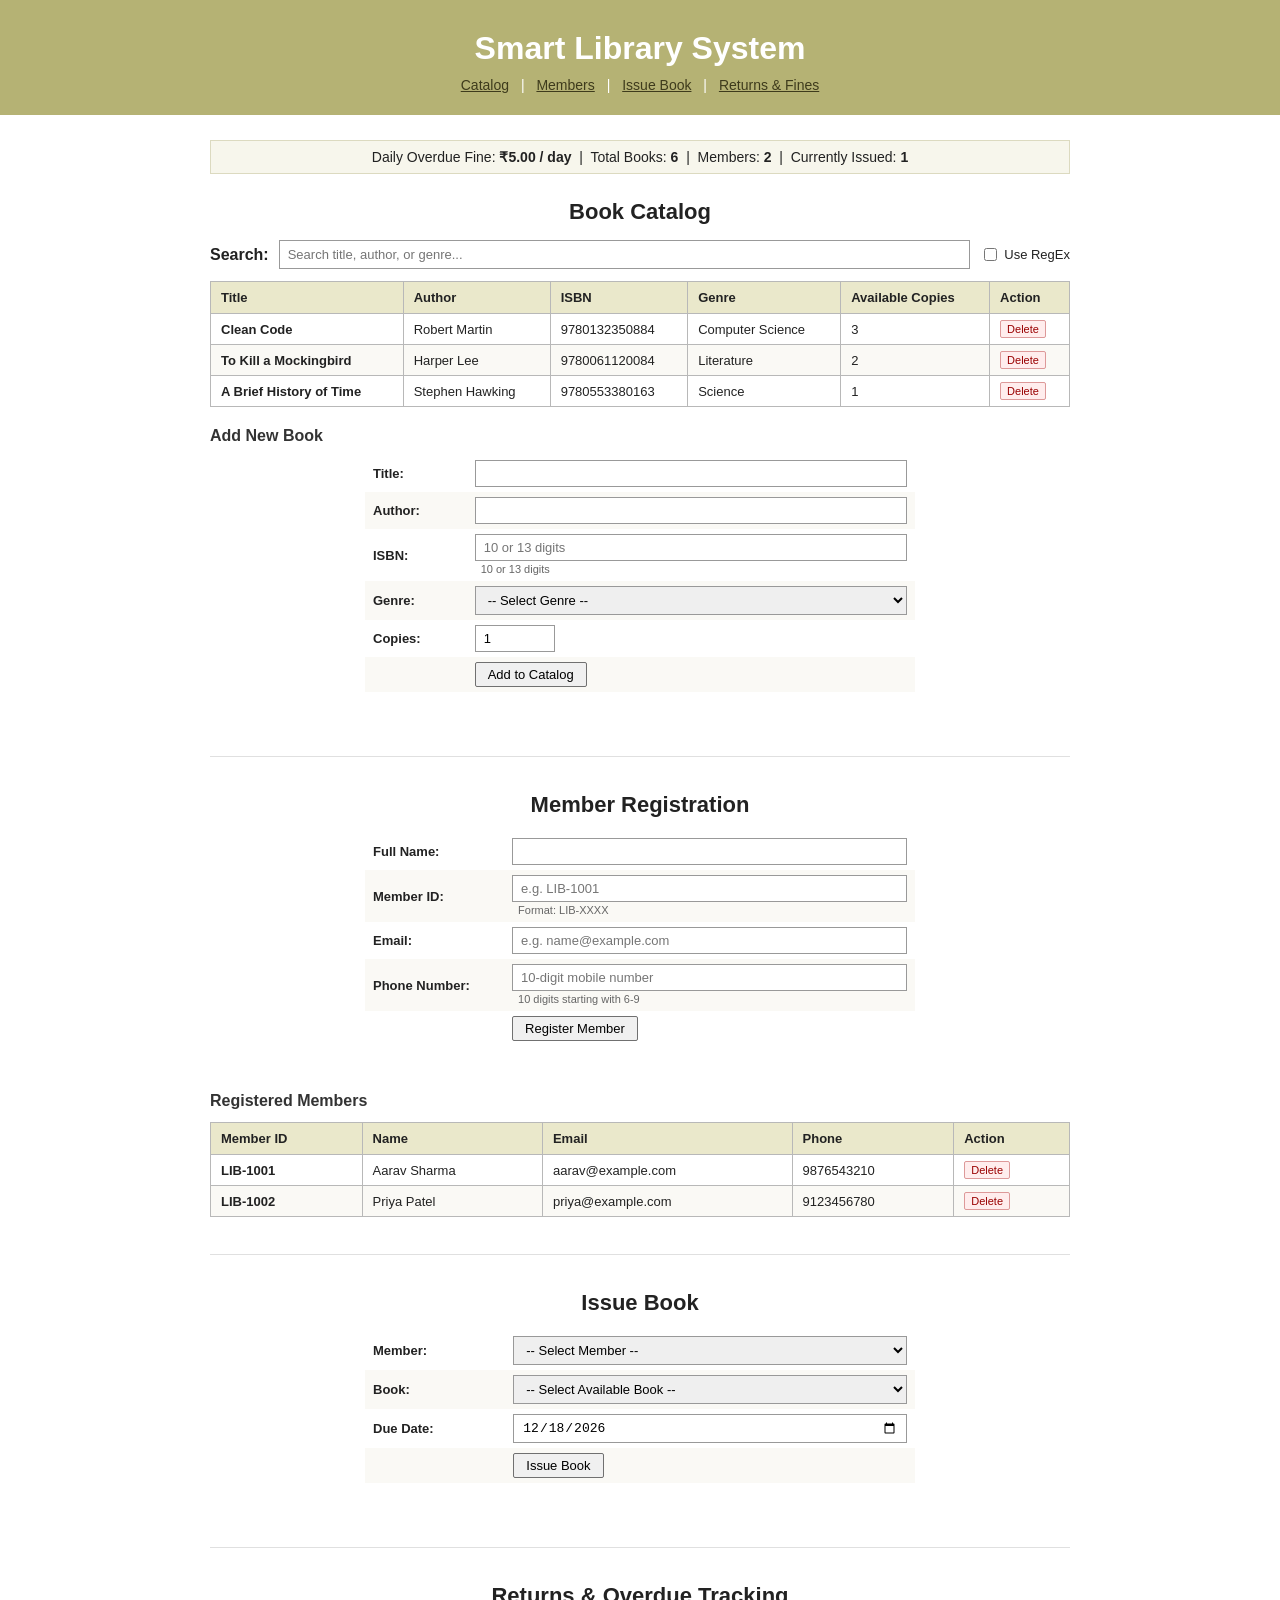
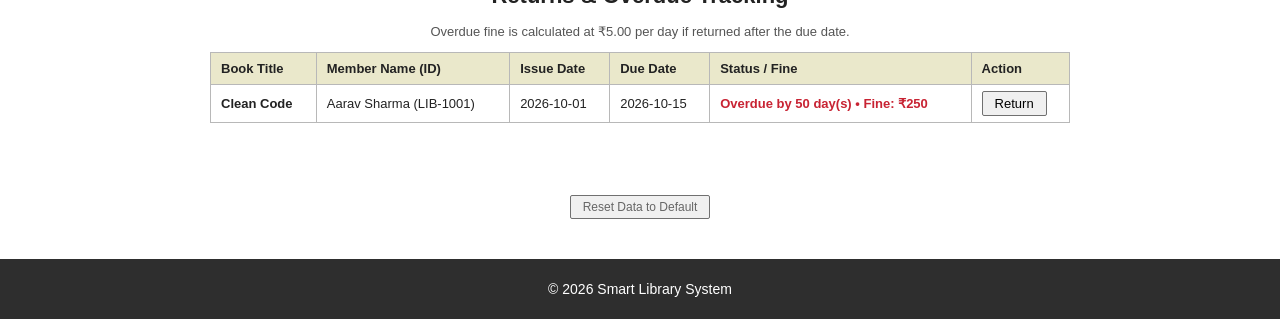
<file: index.html>
<!DOCTYPE html>
<html lang="en">
<head>
  <meta charset="UTF-8">
  <meta name="viewport" content="width=device-width, initial-scale=1.0">
  <title>Smart Library System</title>
  <link rel="stylesheet" href="style.css">
</head>
<body>

  <!-- Top Banner matching the template style -->
  <header class="top-banner">
    <h1>Smart Library System</h1>
    <nav>
      <a href="#books-section">Catalog</a> |
      <a href="#members-section">Members</a> |
      <a href="#issue-section">Issue Book</a> |
      <a href="#return-section">Returns & Fines</a>
    </nav>
  </header>

  <!-- Main Content -->
  <main class="content-container">

    <!-- Summary Bar -->
    <div class="summary-line">
      Daily Overdue Fine: <b>₹5.00 / day</b> &nbsp;|&nbsp;
      Total Books: <b id="statTotalBooks">0</b> &nbsp;|&nbsp;
      Members: <b id="statTotalMembers">0</b> &nbsp;|&nbsp;
      Currently Issued: <b id="statTotalIssued">0</b>
    </div>

    <!-- 1. BOOK CATALOG & SEARCH -->
    <section id="books-section" class="section">
      <h2>Book Catalog</h2>
      
      <div class="search-row">
        <label for="searchInput"><b>Search:</b> </label>
        <input type="text" id="searchInput" placeholder="Search title, author, or genre..." onkeyup="searchBooks()">
        <label class="regex-toggle">
          <input type="checkbox" id="useRegexCheck" onchange="searchBooks()"> Use RegEx
        </label>
      </div>

      <table id="booksTable">
        <thead>
          <tr>
            <th>Title</th>
            <th>Author</th>
            <th>ISBN</th>
            <th>Genre</th>
            <th>Available Copies</th>
            <th>Action</th>
          </tr>
        </thead>
        <tbody id="booksList">
          <!-- Filled by JavaScript -->
        </tbody>
      </table>

      <h3>Add New Book</h3>
      <form id="addBookForm" onsubmit="addBook(event)">
        <table class="form-table">
          <tr>
            <td><label for="bookTitle">Title:</label></td>
            <td><input type="text" id="bookTitle" required></td>
          </tr>
          <tr>
            <td><label for="bookAuthor">Author:</label></td>
            <td><input type="text" id="bookAuthor" required></td>
          </tr>
          <tr>
            <td><label for="bookISBN">ISBN:</label></td>
            <td>
              <input type="text" id="bookISBN" placeholder="10 or 13 digits" required>
              <span class="field-note">10 or 13 digits</span>
            </td>
          </tr>
          <tr>
            <td><label for="bookGenre">Genre:</label></td>
            <td>
              <select id="bookGenre" required>
                <option value="">-- Select Genre --</option>
                <option value="Computer Science">Computer Science</option>
                <option value="Science">Science</option>
                <option value="Literature">Literature</option>
                <option value="History">History</option>
              </select>
            </td>
          </tr>
          <tr>
            <td><label for="bookCopies">Copies:</label></td>
            <td><input type="number" id="bookCopies" min="1" value="1" style="width: 80px;" required></td>
          </tr>
          <tr>
            <td></td>
            <td><button type="submit">Add to Catalog</button></td>
          </tr>
        </table>
      </form>
      <p id="bookMsg" class="msg-text"></p>
    </section>

    <!-- 2. MEMBER REGISTRATION -->
    <section id="members-section" class="section">
      <h2>Member Registration</h2>
      
      <form id="memberForm" onsubmit="registerMember(event)">
        <table class="form-table">
          <tr>
            <td><label for="memberName">Full Name:</label></td>
            <td><input type="text" id="memberName" required></td>
          </tr>
          <tr>
            <td><label for="memberId">Member ID:</label></td>
            <td>
              <input type="text" id="memberId" placeholder="e.g. LIB-1001" required>
              <span class="field-note">Format: LIB-XXXX</span>
            </td>
          </tr>
          <tr>
            <td><label for="memberEmail">Email:</label></td>
            <td>
              <input type="text" id="memberEmail" placeholder="e.g. name@example.com" required>
            </td>
          </tr>
          <tr>
            <td><label for="memberPhone">Phone Number:</label></td>
            <td>
              <input type="text" id="memberPhone" placeholder="10-digit mobile number" required>
              <span class="field-note">10 digits starting with 6-9</span>
            </td>
          </tr>
          <tr>
            <td></td>
            <td><button type="submit">Register Member</button></td>
          </tr>
        </table>
      </form>
      <p id="memberMsg" class="msg-text"></p>

      <h3>Registered Members</h3>
      <table id="membersTable">
        <thead>
          <tr>
            <th>Member ID</th>
            <th>Name</th>
            <th>Email</th>
            <th>Phone</th>
            <th>Action</th>
          </tr>
        </thead>
        <tbody id="membersList">
          <!-- Filled by JavaScript -->
        </tbody>
      </table>
    </section>

    <!-- 3. ISSUE BOOK -->
    <section id="issue-section" class="section">
      <h2>Issue Book</h2>
      
      <form id="issueForm" onsubmit="issueBook(event)">
        <table class="form-table">
          <tr>
            <td><label for="issueMemberSelect">Member:</label></td>
            <td>
              <select id="issueMemberSelect" required>
                <option value="">-- Select Member --</option>
              </select>
            </td>
          </tr>
          <tr>
            <td><label for="issueBookSelect">Book:</label></td>
            <td>
              <select id="issueBookSelect" required>
                <option value="">-- Select Available Book --</option>
              </select>
            </td>
          </tr>
          <tr>
            <td><label for="issueDueDate">Due Date:</label></td>
            <td><input type="date" id="issueDueDate" required></td>
          </tr>
          <tr>
            <td></td>
            <td><button type="submit">Issue Book</button></td>
          </tr>
        </table>
      </form>
      <p id="issueMsg" class="msg-text"></p>
    </section>

    <!-- 4. RETURN BOOK & OVERDUE FINES -->
    <section id="return-section" class="section">
      <h2>Returns & Overdue Tracking</h2>
      <p style="text-align: center; font-size: 13px; color: #555;">
        Overdue fine is calculated at ₹5.00 per day if returned after the due date.
      </p>

      <table id="issuedTable">
        <thead>
          <tr>
            <th>Book Title</th>
            <th>Member Name (ID)</th>
            <th>Issue Date</th>
            <th>Due Date</th>
            <th>Status / Fine</th>
            <th>Action</th>
          </tr>
        </thead>
        <tbody id="issuedList">
          <!-- Filled by JavaScript -->
        </tbody>
      </table>
    </section>

    <div style="text-align: center; margin-top: 25px;">
      <button onclick="resetToSampleData()" style="color: #666; font-size: 12px;">Reset Data to Default</button>
    </div>

  </main>

  <!-- Bottom Footer matching the template style -->
  <footer class="footer-bar">
    <p>&copy; 2026 Smart Library System</p>
  </footer>

  <script src="script.js"></script>
</body>
</html>
</file>
<file: style.css>
/* ==============================================================
   Smart Library System - Stylesheet
   Design based on the provided student web template
   ============================================================== */

body {
  margin: 0;
  padding: 0;
  font-family: Arial, Helvetica, sans-serif;
  background-color: #ffffff;
  color: #222222;
}

/* 1. Header Banner (Khaki / Olive Green from template) */
.top-banner {
  background-color: #b5b274;
  color: #ffffff;
  text-align: center;
  padding: 30px 15px 22px 15px;
}

.top-banner h1 {
  margin: 0 0 10px 0;
  font-size: 32px;
  font-weight: bold;
}

.top-banner nav {
  font-size: 14px;
}

.top-banner nav a {
  color: #3e3b1c;
  text-decoration: underline;
  margin: 0 8px;
  font-weight: 500;
}

.top-banner nav a:hover {
  color: #000000;
}

/* 2. Main Content Area */
.content-container {
  max-width: 860px;
  margin: 25px auto 40px auto;
  padding: 0 20px;
}

/* Quick Stats Bar */
.summary-line {
  background-color: #f7f6ec;
  border: 1px solid #dcdac0;
  padding: 8px 12px;
  text-align: center;
  font-size: 14px;
  margin-bottom: 25px;
}

/* Content Sections */
.section {
  margin-bottom: 35px;
  padding-bottom: 25px;
  border-bottom: 1px solid #e0e0e0;
}

.section:last-of-type {
  border-bottom: none;
}

h2 {
  text-align: center;
  font-size: 22px;
  color: #222222;
  margin-top: 5px;
  margin-bottom: 15px;
}

h3 {
  font-size: 16px;
  color: #333333;
  margin-top: 20px;
  margin-bottom: 10px;
}

/* Search Row */
.search-row {
  margin-bottom: 12px;
  display: flex;
  align-items: center;
  gap: 10px;
}

.search-row input[type="text"] {
  flex: 1;
  padding: 6px 8px;
  font-size: 13px;
  border: 1px solid #999;
}

.regex-toggle {
  font-size: 13px;
  display: flex;
  align-items: center;
  gap: 4px;
}

/* Tables */
table {
  width: 100%;
  border-collapse: collapse;
  margin: 12px 0;
  font-size: 13px;
}

table, th, td {
  border: 1px solid #b8b8b8;
}

th {
  background-color: #eae8cb;
  padding: 8px 10px;
  text-align: left;
  font-weight: bold;
}

td {
  padding: 6px 10px;
}

tr:nth-child(even) {
  background-color: #faf9f5;
}

/* Forms using simple table layout */
.form-table {
  width: 100%;
  max-width: 550px;
  margin: 10px auto;
  border: none;
}

.form-table td {
  border: none;
  padding: 5px 8px;
  vertical-align: middle;
}

.form-table label {
  font-weight: bold;
  font-size: 13px;
}

input[type="text"],
input[type="number"],
input[type="date"],
select {
  padding: 5px 8px;
  font-size: 13px;
  width: 100%;
  border: 1px solid #999999;
  box-sizing: border-box;
}

.field-note {
  font-size: 11px;
  color: #666;
  margin-left: 6px;
}

/* Browser-native styled buttons matching the screenshot */
button {
  background-color: #f0f0f0;
  border: 1px solid #707070;
  border-radius: 2px;
  padding: 4px 12px;
  font-size: 13px;
  cursor: pointer;
  color: #000000;
}

button:hover {
  background-color: #e2e2e2;
}

button:active {
  background-color: #cccccc;
}

.btn-del {
  background-color: #ffeded;
  border: 1px solid #d99;
  color: #900;
  padding: 2px 6px;
  font-size: 11px;
}

.btn-del:hover {
  background-color: #ffd6d6;
}

/* Feedback Messages */
.msg-text {
  font-size: 13px;
  text-align: center;
  margin-top: 8px;
  font-weight: bold;
  min-height: 16px;
}

.msg-success {
  color: #1e7e34;
}

.msg-error {
  color: #bd2130;
}

.text-danger {
  color: #c82333;
  font-weight: bold;
}

.text-success {
  color: #1e7e34;
}

/* 3. Dark Charcoal Footer matching template */
.footer-bar {
  background-color: #2e2e2e;
  color: #ffffff;
  text-align: center;
  padding: 22px 15px;
  font-size: 14px;
  margin-top: 40px;
}

.footer-bar p {
  margin: 0;
}
</file>
